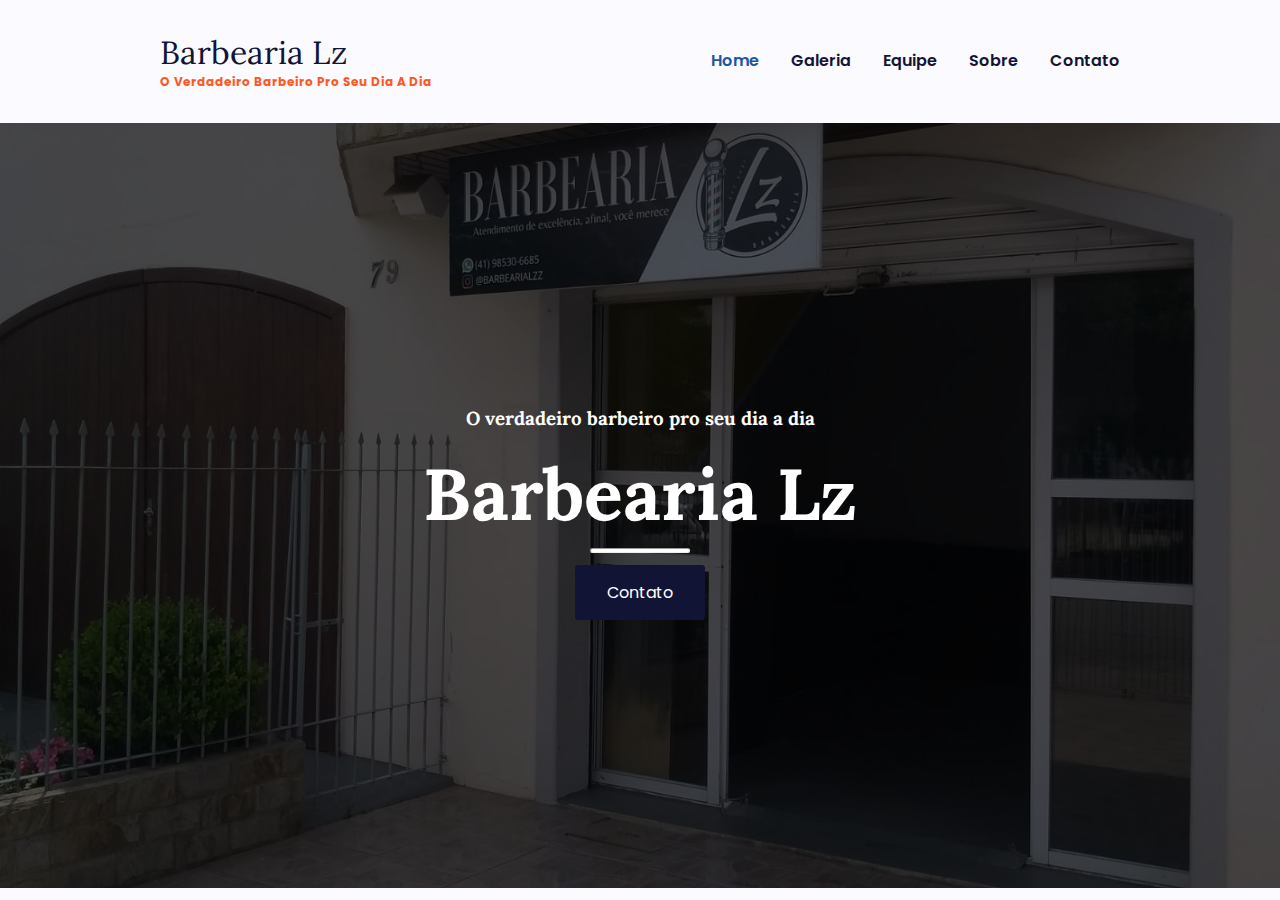
<file: Barber/index.html>
<!DOCTYPE html>
<html lang="en">

<head>
    <meta charset="UTF-8">
    <meta http-equiv="X-UA-Compatible" content="IE=edge">
    <meta name="viewport" content="width=device-width, initial-scale=1.0">
    <title>Document</title>
    <link rel="stylesheet" href="css/styles.css">
    <style>
        #home {
            background: url(img/fachada.jpeg) no-repeat center center fixed;
            height: 85vh;
            position: relative;
            width: 100%;
            background-size: cover;
        }
    </style>
</head>

<body>
    <header class="header">
        <div class="container container-nav">
            <div class="site-title">
                <h1>Barbearia Lz</h1>
                <p class="subtitle">O verdadeiro barbeiro pro seu dia a dia</p>
            </div>
            <nav>
                <ul>
                    <li><a href="index.html" class="current-page">Home</a></li>
                    <li><a href="gallery.html">Galeria</a></li>
                    <li><a href="team.html">Equipe</a></li>
                    <li><a href="about.html">Sobre</a></li>
                    <li><a href="contact.html">Contato</a></li>
                </ul>

            </nav>
        </div>
    </header>
    <main>
        <div id="home">
            <div class="overlay">
                <div class="landing-text">
                    <h3>O verdadeiro barbeiro pro seu dia a dia</h3>
                    <h1>Barbearia Lz</h1>
                    <hr id="hr-main">
                    <a href="contact.html" class="button btn-hire">Contato</a>
                </div>
            </div>
        </div>
    </main>
</body>

</html>
</file>
<file: Barber/css/styles.css>
@import url("https://fonts.googleapis.com/css2?family=Lora:wght@400;500;600;700&display=swap");
@import url("https://fonts.googleapis.com/css2?family=Lora:wght@400;500;600;700&family=Poppins:wght@100;200;300;400;500;600;700;800;900&display=swap");

* {
  box-sizing: border-box;
}
body {
  margin: 0;
  padding: 0;
  font-family: "Poppins", sans-serif;
  background-color: #fafaff;
  height: 100vh;
}
.site-title h1 {
  font-weight: 400;
  font-family: "Lora", sans-serif;
  color: #121435;
  font-size: 2rem;
  margin: 0;
}
.subtitle {
  font-weight: 700;
  color: #FF5722;
  font-size: 0.75rem;
  margin: 0;
  text-transform: capitalize;
}
.container {
  width: 90%;
  max-width: 960px;
  margin: 0 auto;
}
.container-nav {
  display: flex;
  justify-content: space-between;
}

header {
  background-color:#fafaff;
  padding: 2em 0;
  box-shadow: 0 4px 8px 0 rgba(22, 22, 22, 0.19);
}
@media (max-width: 675px) {
  .container-nav {
    flex-direction: column;
  }
  header {
    text-align: center;
  }
}
nav ul {
  list-style-type: none;
  padding: 0;
  display: flex;
  justify-content: center;
}
nav li {
  margin-left: 2em;
}
nav a {
  text-decoration: none;
  color: #121435;
  font-weight: 600;
  text-transform: capitalize;
  padding: 2em 0;
}
nav a:hover,
nav a:focus {
  color: #1e56a0;
}
.current-page {
  color: #1e56a0;
}
.current-page:hover {
  color: #1e56a0;
}
@media (max-width: 675px) {
  nav ul {
    flex-direction: column;
  }
  nav li {
    margin: 0.5em 0;
  }
}
/* Home page */
.overlay {
  position: absolute;
  height: 100%;
  width: 100%;
  top: 0;
  left: 0;
  background: rgba(0, 0, 0, 0.65);
  color: white;
  display: flex;
  align-items: center;
  justify-content: center;
  flex-direction: column;
}
.landing-text {
  display: table-cell;
  text-align: center;
  vertical-align: middle;
}
.landing-text h3 {
  font-weight: 700;
  color: white;
  font-family: "Lora", sans-serif;
}
.landing-text h1 {
  font-size: 450%;
  font-weight: 700;
  color: white;
  font-family: "Lora", sans-serif;
  padding-bottom: 0;
  margin: 0 0;
}
@media (max-width: 600px) {
  .landing-text h1 {
    font-size: 260%;
  }
}
.btn-hire {
  background-color: #121435;
  border: none;
  color: white;
  padding: 15px 32px;
  text-align: center;
  text-decoration: none;
  display: inline-block;
  font-size: 16px;
  margin: 4px 2px;
  cursor: pointer;
  border-radius: 3px;
}
.btn-hire:hover,
.btn-hire:focus {
  background-color: #121435;
}
@media (max-width: 800px) {
  .btn-hire {
    padding: 8px 16px;
  }
}
#hr-main {
  width: 100px;
  height: 5px;
  border-radius: 1rem;
  background-color: white;
  margin-bottom: 8px;
}

/* Gallery Section */
.gallery-header {
  text-align: center;
  padding: 32px;
}
.gallery-header h1 {
  text-align: center;
  font-weight: 700;
  font-size: 3.2rem;
  color: #1e56a0;
}
@media (max-width: 600px) {
  .gallery-header h1 {
    font-size: x-large;
  }
}
.gallery-header p {
  font-weight: 600;
  color: #181b2c;
}
.gallery-row {
  display: -ms-flexbox;
  display: flex;
  -ms-flex-wrap: wrap;
  flex-wrap: wrap;
  padding: 0 14px;
}

.column {
  -ms-flex: 25%;
  flex: 25%;
  max-width: 25%;
  padding: 0 6px;
}
.column img {
  margin-top: 8px;
  vertical-align: middle;
  width: 100%;
}
@media (max-width: 800px) {
  .column {
    -ms-flex: 50%;
    flex: 50%;
    max-width: 50%;
  }
}
@media (max-width: 600px) {
  .column {
    -ms-flex: 100%;
    flex: 100%;
    max-width: 100%;
  }
}

/* Team Section */
.team-header {
  text-align: center;
  padding: 32px;
}
.team-header h1 {
  text-align: center;
  font-weight: 700;
  font-size: 3.2rem;
  color: #121435;
}
@media (max-width: 600px) {
  .team h1 {
    font-size: x-large;
  }
}
.team p {
  font-weight: 600;
  color: #121435;
}
.team .row {
  display: -ms-flexbox;
  display: flex;
  -ms-flex-wrap: wrap;
  flex-wrap: wrap;
  padding: 0 14px;
}

.team .column {
  -ms-flex: 25%;
  flex: 25%;
  max-width: 25%;
  padding: 0 6px;
}
.team .column img {
  margin-top: 8px;
  vertical-align: middle;
  width: 100%;
  border-radius: 50%;
}
.team .column h3 {
  font-weight: 600;
  font-family: "Lora", sans-serif;
  color: #121435;
  text-align: center;
  margin-bottom: 3px;
}
.team .column p {
  font-weight: 400;
  color: #181b2c;
  text-align: center;
}
@media (max-width: 800px) {
  .team .column {
    -ms-flex: 50%;
    flex: 50%;
    max-width: 50%;
  }
}
@media (max-width: 600px) {
  .team .column {
    -ms-flex: 100%;
    flex: 100%;
    max-width: 100%;
  }
}

/* About Section */
.about {
  margin: 3rem 4rem;
  display: flex;
  flex-wrap: wrap;
}
.about-header {
  text-align: start;
}
@media (max-width: 576px) {
  .about-header {
    text-align: center;
  }
}
.about-header h1 {
  font-weight: 700;
  font-size: 3.2rem;
  color: #121435;
}
.about-content p {
  color: #121435;
}
/* Contact SEction */
.contact h1 {
  text-align: center;
  font-weight: 700;
  font-size: 3.2rem;
  color: #121435;
}
.flex-container {
  display: flex;
  flex-wrap: wrap;
  text-align: center;
  margin: 10px 2em;
}
.flex-item-left {
  padding: 10px;
  flex: 50%;
}
.flex-item-left h4 {
  font-weight: 700;
  color: #121435;
}
.flex-item-left p {
  font-weight: 400;
  color: #121435;
}
.flex-item-right {
  padding: 10px;
  flex: 50%;
}
.flex-item-right form {
  margin: 10px;
}
.flex-item-right form input[type="text"],
select,
textarea {
  font-weight: 400;
  width: 100%;
  padding: 12px;
  border: 1px solid #ccc;
  border-radius: 4px;
  box-sizing: border-box;
  margin-top: 6px;
  margin-bottom: 16px;
  resize: vertical;
}
.flex-item-right button {
  background-color: #121435;
  border: none;
  color: white;
  padding: 15px 32px;
  text-align: center;
  text-decoration: none;
  display: inline-block;
  font-size: 16px;
  margin: 4px 2px;
  cursor: pointer;
  border-radius: 3px;
  width: 100%;
}
.flex-item-right button:hover,
.flex-item-right button:focus {
  background-color: #121435;
  color: white;
}
@media (max-width: 800px) {
  .flex-item-left,
  .flex-item-right {
    flex: 100%;
  }
}
/* Footer */
footer {
  padding: 20px;
  text-align: center;
  background-color: #121435;
  margin-top: 20px;
}

footer h3 > span,
footer h3 > a {
  color: white;
  text-decoration: none;
  font-weight: 500;
  margin: 0 auto;
}
</file>
